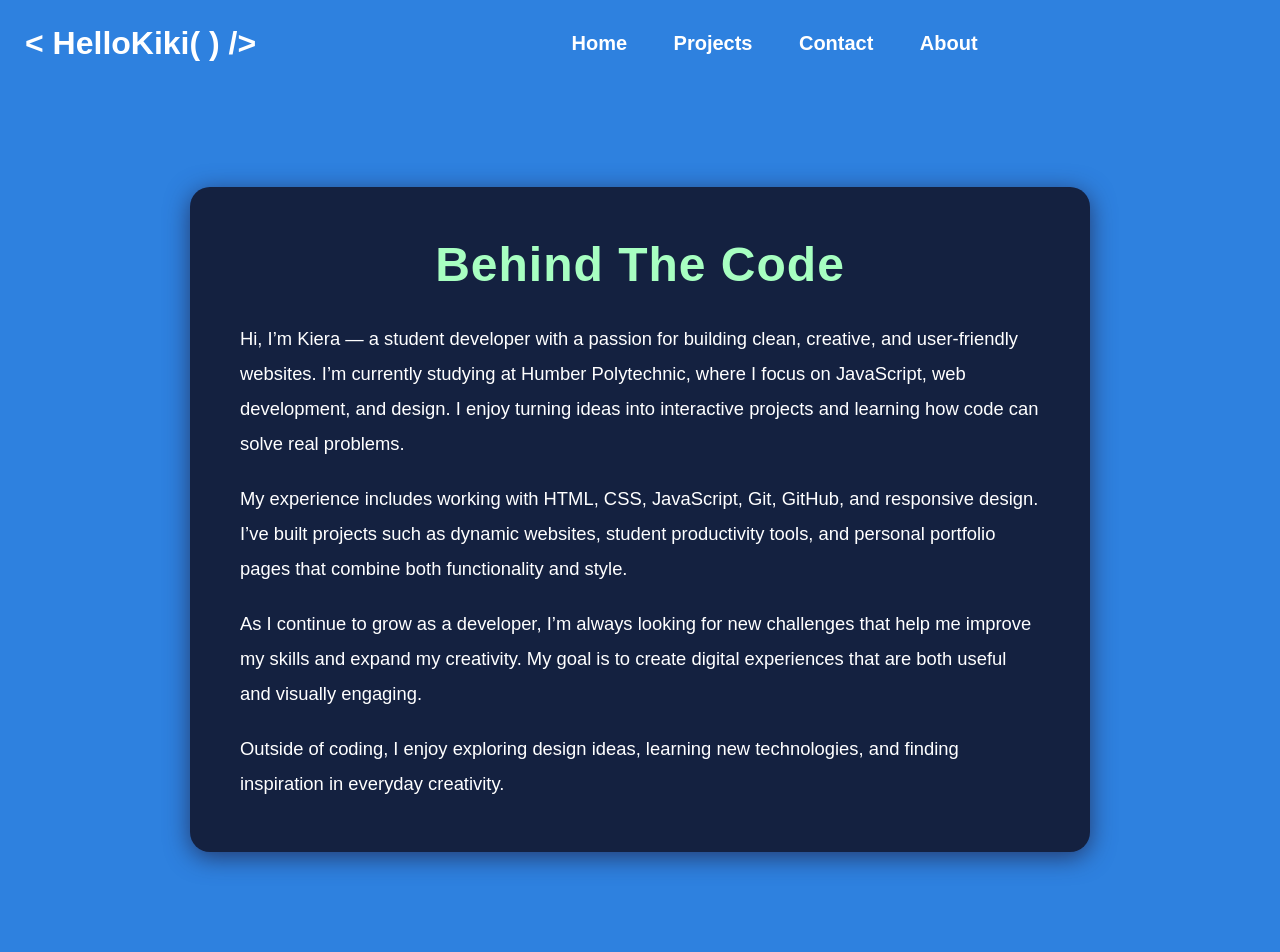
<file: about.html>
<!DOCTYPE html>
<html lang="en">
<head>
    <meta charset="UTF-8">
    <meta name="viewport" content="width=device-width, initial-scale=1.0">
    <link rel="stylesheet" href="css/styles.css">
    <script src="script.js" defer></script>
    <title>Document</title>
</head>
<body>
    <header class="main-header">
        <div class="header-content">
            <h1 class="site-title">< HelloKiki( ) /></h1>
            <nav class="main-nav">
                <ul class="nav-list">
                    <li><a href="index.html" data-section="home">Home</a></li>
                    <li><a href="projects.html" data-section="projects">Projects</a></li>
                    <li><a href="contact.html" data-section="contact">Contact</a></li>
                    <li><a href="about.html" data-section="about">About</a></li>
                </ul>
            </nav>
        </div>
    </header>
    <section id="about" class="about-section section">
        <div class="about-content">
            <h4>Behind The Code</h4>
            <p>Hi, I’m Kiera — a student developer with a passion for building clean, creative, and user-friendly websites. I’m currently studying at Humber Polytechnic, where I focus on JavaScript, web development, and design. I enjoy turning ideas into interactive projects and learning how code can solve real problems. 
            <p>My experience includes working with HTML, CSS, JavaScript, Git, GitHub, and responsive design. I’ve built projects such as dynamic websites, student productivity tools, and personal portfolio pages that combine both functionality and style.</p>
            <p>As I continue to grow as a developer, I’m always looking for new challenges that help me improve my skills and expand my creativity. My goal is to create digital experiences that are both useful and visually engaging.</p>
            <p>Outside of coding, I enjoy exploring design ideas, learning new technologies, and finding inspiration in everyday creativity.</p>
        </div>
    </section>
</body>
</html>
</file>
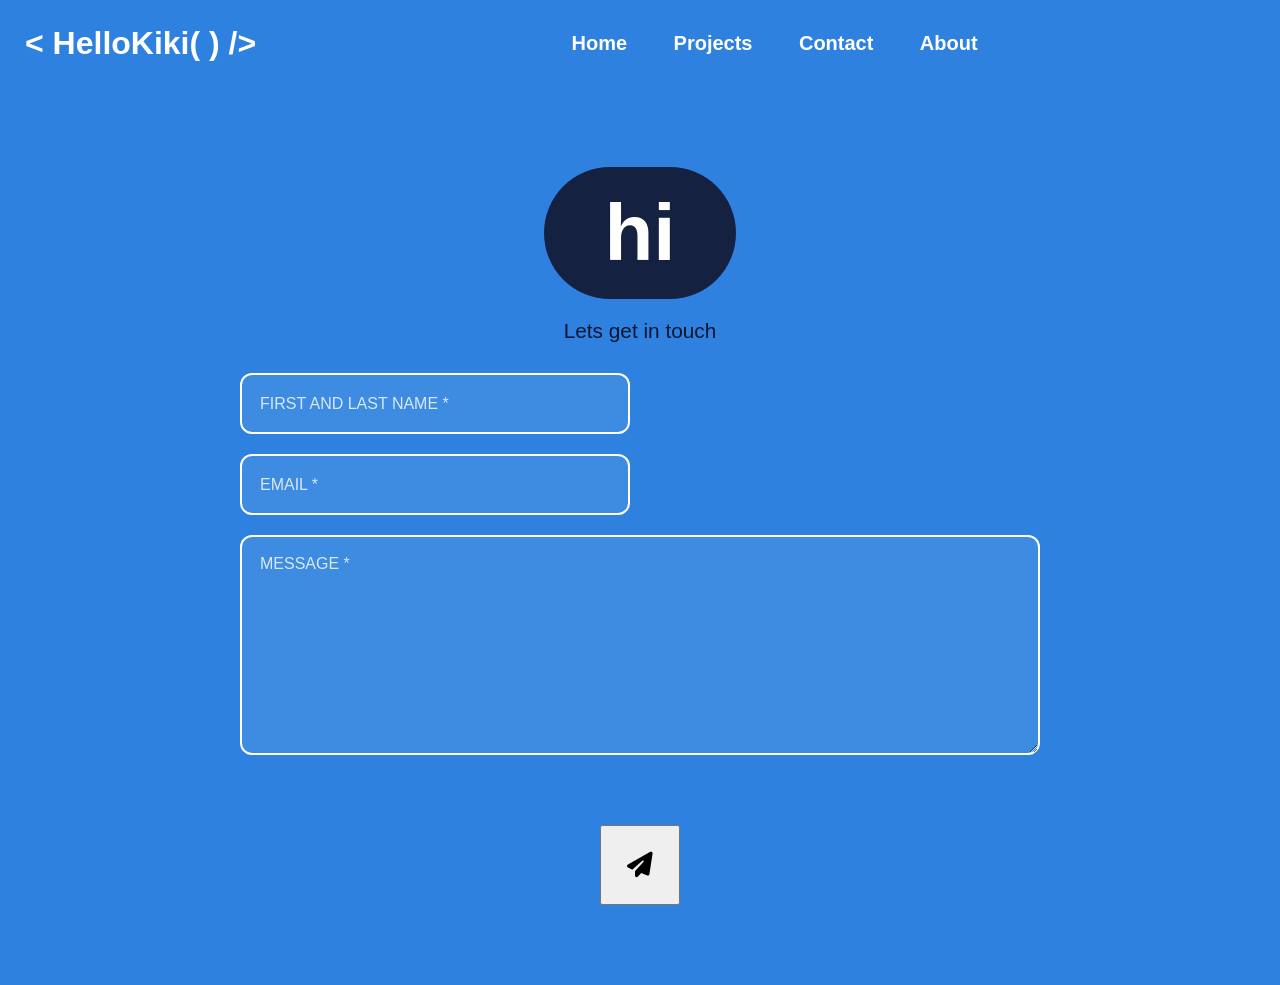
<file: contact.html>
<!DOCTYPE html>
<html lang="en">
<head>
    <meta charset="UTF-8">
    <meta name="viewport" content="width=device-width, initial-scale=1.0">
    <link rel="stylesheet" href="https://cdnjs.cloudflare.com/ajax/libs/font-awesome/6.5.0/css/all.min.css">
    <link rel="stylesheet" href="css/styles.css">
    <script src="script.js" defer></script>
    <title>Document</title>
</head>
<body>
    <header class="main-header">
        <div class="header-content">
            <h1 class="site-title">< HelloKiki( ) /></h1>
            <nav class="main-nav">
                <ul class="nav-list">
                    <li><a href="index.html" data-section="home">Home</a></li>
                    <li><a href="projects.html" data-section="projects">Projects</a></li>
                    <li><a href="contact.html" data-section="contact">Contact</a></li>
                    <li><a href="about.html" data-section="about">About</a></li>
                </ul>
            </nav>
        </div>
    </header>
    <section id="contact" class="contact-section section">
        <div class="contact-content">
            <h3>hi</h3>
            <p>Lets get in touch</p>
            <form class="contact-form">

                <input type="text" id="name" placeholder="FIRST AND LAST NAME *">
                <p id="nameError" class="error"></p>

                <input type="email" id="email" placeholder="EMAIL *">
                <p id="emailError" class="error"></p>

                <textarea id="message" placeholder="MESSAGE *"></textarea>
                <p id="messageError" class="error"></p>

                <button type="submit" class="form-button">
                    <i class="fa-solid fa-paper-plane"></i>
                </button>

            </form>
        </div>
    </section>
    
</body>
</html>
</file>
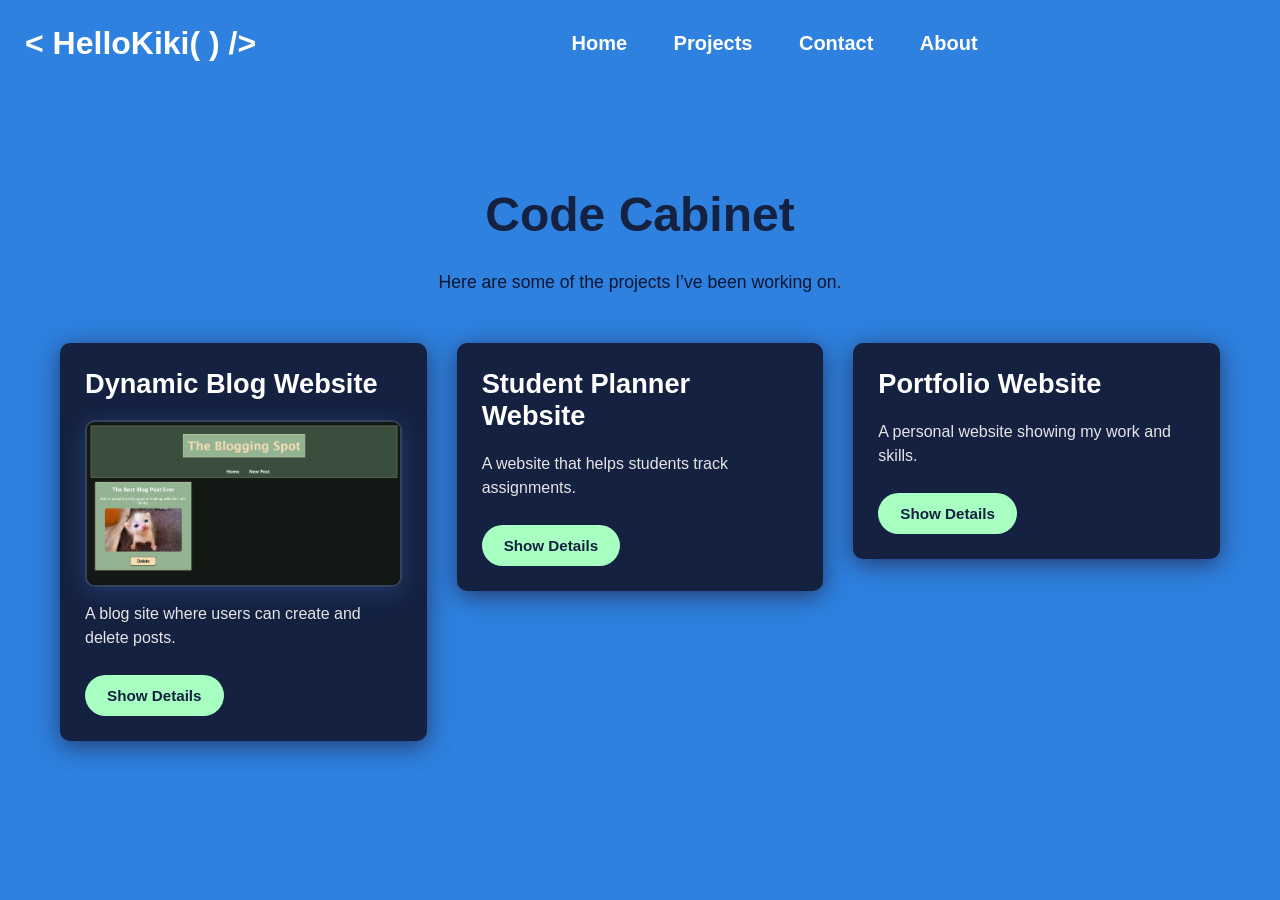
<file: projects.html>
<!DOCTYPE html>
<html lang="en">
<head>
    <meta charset="UTF-8">
    <meta name="viewport" content="width=device-width, initial-scale=1.0">
    <link rel="stylesheet" href="css/styles.css">
    <script src="script.js" defer></script>
    <title>Document</title>
</head>
<body>
    <header class="main-header">
        <div class="header-content">
            <h1 class="site-title">< HelloKiki( ) /></h1>
            <nav class="main-nav">
                <ul class="nav-list">
                    <li><a href="index.html" data-section="home">Home</a></li>
                    <li><a href="projects.html" data-section="projects">Projects</a></li>
                    <li><a href="contact.html" data-section="contact">Contact</a></li>
                    <li><a href="about.html" data-section="about">About</a></li>
                </ul>
            </nav>
        </div>
    </header>
    <section id="projects" class="section projects-section">
        <div class="project-content">
            <h2>Code Cabinet</h2>
            <p>Here are some of the projects I’ve been working on.</p>
        </div>

        <div class="projects-container">

            <div class="project-card">
                <h3>Dynamic Blog Website</h3>
                <img class="project1-img" src="assets/Dynamic-Blog-Website.png" alt="Screenshot of my blog website">
                <p>A blog site where users can create and delete posts.</p>

                <button class="details-btn">Show Details</button>

                <div class="project-details">
                    <p>Built using HTML, CSS and JavaScript.</p>
                    <p>Uses localStorage to store blog posts.</p>
                    <p>Includes edit and delete post features.</p>
                </div>
            </div>


            <div class="project-card">
                <h3>Student Planner Website</h3>
                <p>A website that helps students track assignments.</p>

                <button class="details-btn">Show Details</button>

                <div class="project-details">
                    <p>This project focuses on layout design.</p>
                    <p>Includes multiple connected pages.</p>
                    <p>Navigation bar with working links.</p>
                </div>
            </div>

            <div class="project-card">
                <h3>Portfolio Website</h3>
                <p>A personal website showing my work and skills.</p>

                <button class="details-btn">Show Details</button>

                <div class="project-details">
                    <p>Responsive layout.</p>
                    <p>Uses JavaScript for interactivity.</p>
                    <p>Includes a dynamic project gallery.</p>
                </div>
            </div>
        </div>
    </section>

</body>
</html>
</file>
<file: css/styles.css>
* {
    margin: 0;
    padding: 0px;
    box-sizing: border-box;
}

:root {
    --main-color: rgb(20, 33, 64);
    --secondary-color: #2e81df;
    --accent-color: rgb(167, 255, 193);
    --soft-shadow: 0px 5px 25px rgb(36, 58, 109);
    --border-radius: 10px;
}

.numans-regular {
  font-family: "Numans", sans-serif;
  font-weight: 400;
  font-style: normal;
}

body {
    font-family: "numans", sans-serif;
    font-weight: 400;
    color: rgb(255, 255, 255);
    background-color: var(--secondary-color);
}

.main-header {
    background-color: var(--secondary-color);
    padding: 5px;
}

.header-content {
    display: flex;
    justify-content: space-between;
    align-items: center;
}

.site-title {
    font-size: 2rem;
    padding: 20px;
}

.main-nav {
    margin: 0 auto;
}

.nav-list {
    text-align: right;
    display: block;
    list-style: decimal;
}

.nav-list li {
    display: inline;
    margin-right: 2px;
    padding: 20px;

}

.nav-list a {
    display: inline-block;
    color: white;
    text-decoration: none;
    font-weight: bolder;
    font-size: 20px;

}

.nav-list a:hover {
    color: var(--accent-color);
}

.main-content {
    margin: 150px 100px;
}



.section.active {
    display: block;
}


.hero-section {
    display: flex;
    align-items: center;
    justify-content: space-between;
    max-width: 1200px;
    margin: 0 auto;
    gap: 40px;
}

.hero-image {
    max-width: 500px;
    width: 45%;
    display: flex;
    align-self: stretch;
}

.hero-content {
    display: flex;
    flex-direction: column;
    width: 55%;
}

.hero-title {
    font-size: 4rem;
    padding: 20px;
    color: rgb(20, 33, 64);
}

.wave::before {
    content: '👋';
}

.accent {
    color: var(--accent-color);
}

.hero-subtitle {
    font-size: 1rem;
    color: rgb(11, 22, 50);
    padding: 20px;
}

.hero-image img {
    width: 100%;
    height: auto;
}

.projects-section {
    padding: 20px;
    margin: 0 auto;
}

.project-row {
    display: flex;
    align-items: center;
    gap: 50px;
    margin-bottom: 90px;
    min-height: 100vh;
}

.project-card {
    position: relative;
    width: 500px;
    background-color: var(--main-color);
    box-shadow: var(--soft-shadow);
    padding: 20px;
    border-radius: 10px;
}

.project-row:nth-of-type(even) {
    flex-direction: row-reverse;
}

.project-row:nth-of-type(even) .project-card{
    margin-left: -120px;
}

.project-row:nth-of-type(odd) .project-card{
    margin-right: -120px;
}

.projects-container img {
    width: 800px;
    box-shadow: var(--soft-shadow);
    border-radius: var(--border-radius);
}

.project-content h2 {
    min-height: 100vh;
}


.project-card h3 {
    font-size: 40px;
}

.projects-section h2 {
    font-size: 30px;
    text-align: center;
    padding:20px;
}

.project-details {
    display: none;
}

.button-section {
    display: flex;
    align-items: center;
    flex-direction: column;
    min-height: 100vh;
}

.button-section p {
    padding: 50px;
    color: rgb(11, 22, 50);
}

.contact-button {
    font-size: 4rem;
    font-family: 'Numans', sans-serif;
    color: white;
    padding: 20px 90px;
    background-color: var(--main-color);
    border: none;
    border-radius: 100px;
    box-shadow: 20px 20px 25px rgb(36, 58, 109);
    cursor: pointer;
    transition: all 0.3s ease;
}

.contact-button:hover {
    transform: translateY(-5px);
    color: var(--accent-color);
    box-shadow: 25px 25px 30px rgb(36, 58, 109);
}

.contact-button:active {
    transform: scale(0.96);
}

.contact-section {
    padding: 80px 20px;
    margin: 0 auto;
    display: flex;
    justify-content: center;
    max-width: 950px;
    width: 100%;
}

.contact-content {
    width: 100%;
    max-width: 800px;
    text-align: center;
}

.contact-section h3 {
    font-size: 5rem;
    padding: 20px 60px;
    background-color: var(--main-color);
    border-radius: 100px;
    margin-bottom: 20px;
    display: inline-block;
}

.contact-content p {
    font-size: 1.3rem;
    margin-bottom: 30px;
    color: rgb(11, 22, 50);
}

.contact-form {
    display: grid;
    grid-template-columns: 1fr 1fr;
    gap: 20px;
    margin-top: 30px;
}

.contact-form input,
.contact-form textarea {
    width: 100%;
    padding: 18px;
    background: rgba(255,255,255,0.08);
    border: 2px solid white;
    color: white;
    font-size: 1.1rem;
    font-family: Arial, Helvetica, sans-serif;
    border-radius: 12px;
}

.contact-form input::placeholder,
.contact-form textarea::placeholder {
    color: rgba(255,255,255,0.8);
    font-size: 1rem;
    font-family: Arial, Helvetica, sans-serif;
}

.contact-form textarea {
    min-height: 220px;
    resize: vertical;
    grid-column: span 2;
}

.form-button {
    grid-column: span 2;
    justify-self: center;
    width: 80px;
    height: 80px;
    font-size: 1.6rem;
}

.about-section {
    padding: 100px 20px;
    display: flex;
    justify-content: center;
}

.about-content {
    max-width: 900px;
    width: 100%;
    background-color: var(--main-color);
    padding: 50px;
    border-radius: 20px;
    box-shadow: var(--soft-shadow);
    transition: transform 0.3s ease;
}

.about-content h4 {
    font-size: 3rem;
    color: var(--accent-color);
    text-align: center;
    margin-bottom: 30px;
    letter-spacing: 1px;
}

.about-content p {
    font-size: 1.15rem;
    line-height: 1.9;
    color: white;
    margin-bottom: 20px;
    font-family: Arial, Helvetica, sans-serif;
}

.about-content:hover {
    transform: translateY(-5px);
}
.about-content p:last-child {
    margin-bottom: 0;
}

.projects-section {
    max-width: 1200px;
    margin: 0 auto;
    padding: 80px 20px;
}

.project-content {
    text-align: center;
    margin-bottom: 50px;
}

.project-content h2 {
    min-height: auto;
    font-size: 3rem;
    color: var(--main-color);
    margin-bottom: 10px;
}

.project-content p {
    font-size: 1.1rem;
    color: rgb(11, 22, 50);
}

.projects-section .projects-container {
    display: grid;
    grid-template-columns: repeat(auto-fit, minmax(300px, 1fr));
    gap: 30px;
    align-items: start;
}

.projects-section .project-card {
    background-color: var(--main-color);
    border-radius: var(--border-radius);
    box-shadow: var(--soft-shadow);
    padding: 25px;
    width: 100%;
    display: flex;
    flex-direction: column;
    gap: 15px;
    transition: transform 0.3s ease, box-shadow 0.3s ease;
}

.projects-section .project-card:hover {
    transform: translateY(-8px);
    box-shadow: 0px 10px 30px rgb(36, 58, 109);
}

.projects-section .project-card h3 {
    font-size: 1.7rem;
    color: white;
    margin-bottom: 5px;
}

.projects-section .project-card p {
    font-size: 1rem;
    line-height: 1.5;
    color: rgb(230, 230, 230);
}

.project1-img,
.project-card img {
    width: 100%;
    border-radius: var(--border-radius);
    object-fit: cover;
    border: 2px solid rgba(255, 255, 255, 0.15);
}

.details-btn {
    margin-top: 10px;
    align-self: flex-start;
    background-color: var(--accent-color);
    color: var(--main-color);
    border: none;
    border-radius: 50px;
    padding: 12px 22px;
    font-size: 0.95rem;
    font-weight: bold;
    cursor: pointer;
    transition: 0.3s ease;
}

.details-btn:hover {
    background-color: white;
    color: var(--secondary-color);
}

.details-btn:active {
    transform: scale(0.96);
}

.project-details {
    display: none;
    background-color: rgba(255, 255, 255, 0.08);
    border-left: 4px solid var(--accent-color);
    padding: 15px;
    border-radius: 8px;
    margin-top: 10px;
}

.project-details p {
    margin-bottom: 8px;
    font-size: 0.95rem;
    color: white;
}

.project-details p:last-child {
    margin-bottom: 0;
}



.main-footer {
    background-color: rgb(192, 192, 192);
    padding: 3px;
    margin: 0 auto;
    text-align: left;
    font-style: italic;
    color: white;
    border-top: 10px solid #d9ffec;

}

.footer-content {
    font-size: 15px;
}


@media (max-width: 600px) {
    .header-content {
        flex-direction: column;
        align-items: center;
    }
    .site-title {
        margin-bottom: 10px;
        text-align: center;
    }

    .nav-list {
        justify-content: space-between;
        background-color: var(--accent-color);
    }

    .nav-list li {
    display:inline-block;
    margin-right: 2px;
    padding: 0.75rem;

    }

    .nav-list a:hover {
    color: rgb(68, 68, 68);
}


    .hero-section {
        flex-direction: column;
        text-align: center;
    }

    .hero-content {
        align-items: center;
    }

    .hero-image {
        width: 90%;
        margin-top: 20px;
    }
}
</file>
